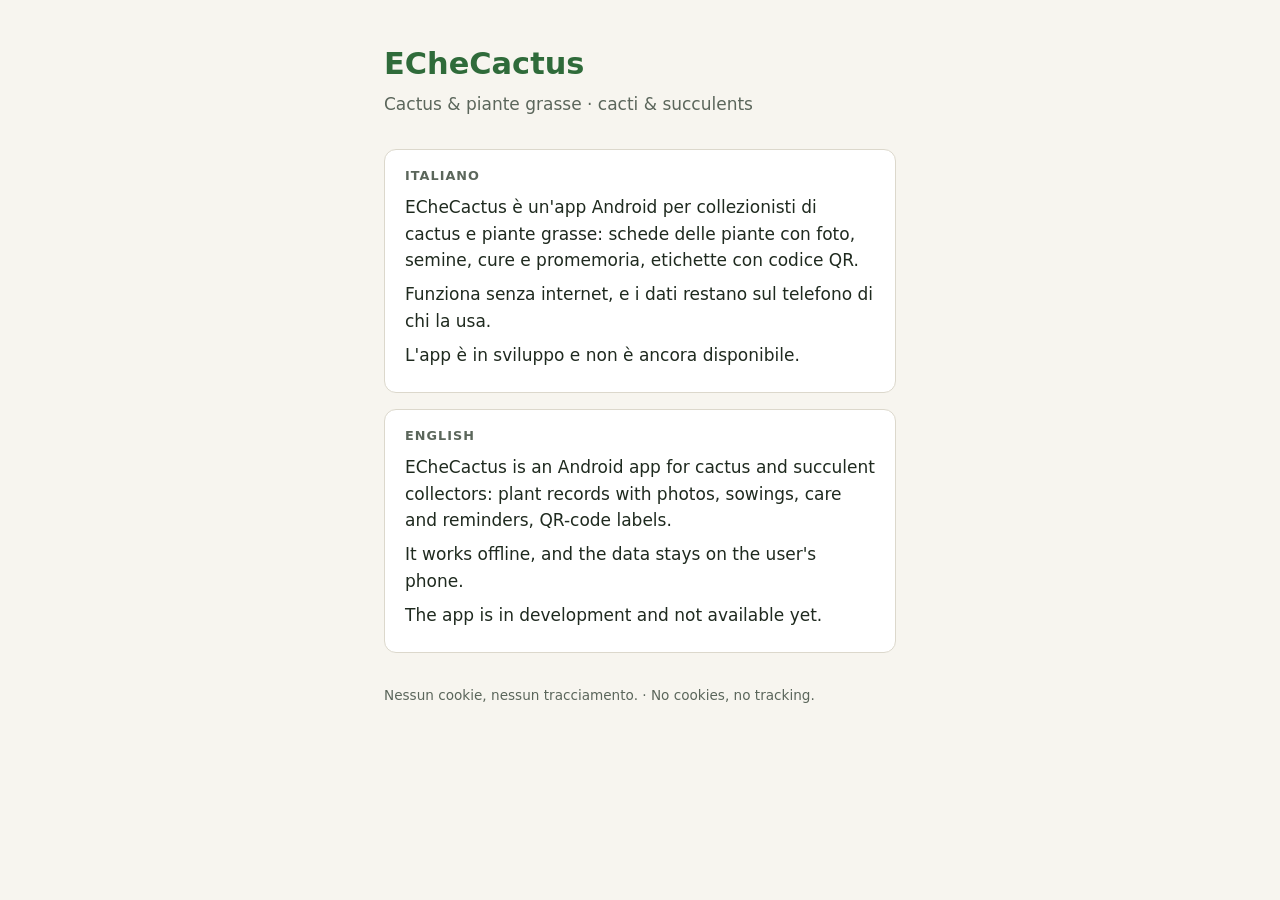
<file: index.html>
<!doctype html>
<html lang="it">
<head>
  <meta charset="utf-8">
  <meta name="viewport" content="width=device-width, initial-scale=1">
  <title>ECheCactus</title>
  <meta name="description" content="ECheCactus: app Android per collezionisti di cactus e piante grasse. Android app for cactus and succulent collectors.">
  <link rel="icon" href="data:image/svg+xml,<svg xmlns='http://www.w3.org/2000/svg' viewBox='0 0 100 100'><text y='.9em' font-size='90'>🌵</text></svg>">
  <link rel="stylesheet" href="/style.css">
</head>
<body>
  <main>
    <h1>ECheCactus</h1>
    <p class="tagline">Cactus &amp; piante grasse · cacti &amp; succulents</p>

    <section lang="it">
      <h2>Italiano</h2>
      <p>ECheCactus è un'app Android per collezionisti di cactus e piante grasse: schede delle piante con foto, semine, cure e promemoria, etichette con codice QR.</p>
      <p>Funziona senza internet, e i dati restano sul telefono di chi la usa.</p>
      <p>L'app è in sviluppo e non è ancora disponibile.</p>
    </section>

    <section lang="en">
      <h2>English</h2>
      <p>ECheCactus is an Android app for cactus and succulent collectors: plant records with photos, sowings, care and reminders, QR-code labels.</p>
      <p>It works offline, and the data stays on the user's phone.</p>
      <p>The app is in development and not available yet.</p>
    </section>

    <footer>Nessun cookie, nessun tracciamento. · No cookies, no tracking.</footer>
  </main>
</body>
</html>
</file>
<file: style.css>
:root {
  --bg: #f7f5ef;
  --text: #1f2a1f;
  --muted: #5b665b;
  --accent: #2f6b3a;
  --card: #ffffff;
  --line: #dcd8cc;
}

@media (prefers-color-scheme: dark) {
  :root {
    --bg: #141814;
    --text: #e6ebe4;
    --muted: #a3ada1;
    --accent: #8cc995;
    --card: #1c221c;
    --line: #2e362e;
  }
}

* { box-sizing: border-box; }

[hidden] { display: none !important; }

body {
  margin: 0;
  background: var(--bg);
  color: var(--text);
  font: 17px/1.55 system-ui, -apple-system, "Segoe UI", Roboto, sans-serif;
}

main {
  max-width: 34rem;
  margin: 0 auto;
  padding: 2.5rem 1rem 3rem;
}

h1 {
  margin: 0 0 0.25rem;
  font-size: 1.9rem;
  color: var(--accent);
}

.tagline { margin: 0 0 2rem; color: var(--muted); }

.code {
  display: inline-block;
  margin: 0 0 1.5rem;
  padding: 0.35rem 0.8rem;
  border: 2px solid var(--accent);
  border-radius: 0.5rem;
  font: 700 1.6rem/1.2 ui-monospace, "SFMono-Regular", Menlo, Consolas, monospace;
  letter-spacing: 0.15em;
}

section {
  background: var(--card);
  border: 1px solid var(--line);
  border-radius: 0.75rem;
  padding: 1rem 1.25rem;
  margin: 0 0 1rem;
}

section h2 {
  margin: 0 0 0.5rem;
  font-size: 0.8rem;
  letter-spacing: 0.08em;
  text-transform: uppercase;
  color: var(--muted);
}

section p { margin: 0.5rem 0; }

a { color: var(--accent); }

footer {
  margin-top: 2rem;
  font-size: 0.85rem;
  color: var(--muted);
}
</file>
